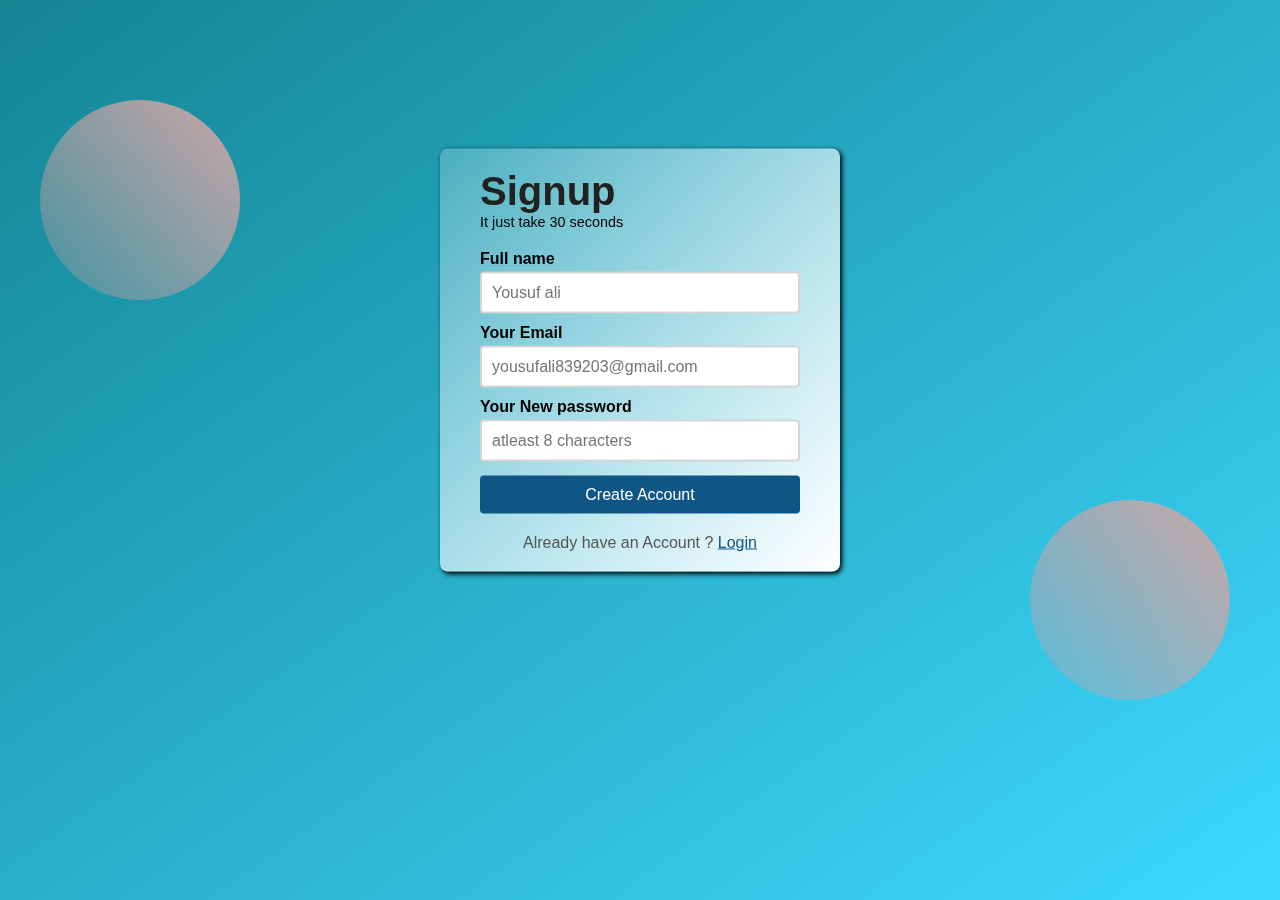
<file: index.html>
<!DOCTYPE html>
<html lang="en">

<head>
    <meta charset="UTF-8">
    <meta http-equiv="X-UA-Compatible" content="IE=edge">
    <meta name="viewport" content="width=device-width, initial-scale=1.0">
    <title>signup</title>
    <link rel="stylesheet" href="style.css">
</head>

<body>

    <div class="outerbox">
        <div class="innnerbox">
            <header class="signup">
                <h1>Signup</h1>
                <p>It just take 30 seconds</p>
            </header>
            <main class="signupbody">
                <form action="#">
                    <p>
                        <label for="fullname">Full name</label>
                        <input type="text" name="" id="fullname" placeholder="Yousuf ali" required>
                    </p>
                    <p>
                        <label for="email">Your Email</label>
                        <input type="email" name="" id="email" placeholder="yousufali839203@gmail.com" required>
                    </p>
                    <p>
                        <label for="password">Your New password</label>
                        <input type="password" name="" id="passsword" placeholder="atleast 8 characters" required>
                    </p>
                    <p>
                        <!-- <label for="fullname">Full name</label> -->
                        <input type="submit" name="" id="submit" value="Create Account">
                    </p>
                </form>
            </main>
            <footer class="signup-footer">

                <p>Already have an Account ? <a href="login.html">Login</a></p>
            </footer>
        </div>
        <div class="circle c1"></div>
        <div class="circle c2"></div>
    </div>
</body>

</html>
</file>
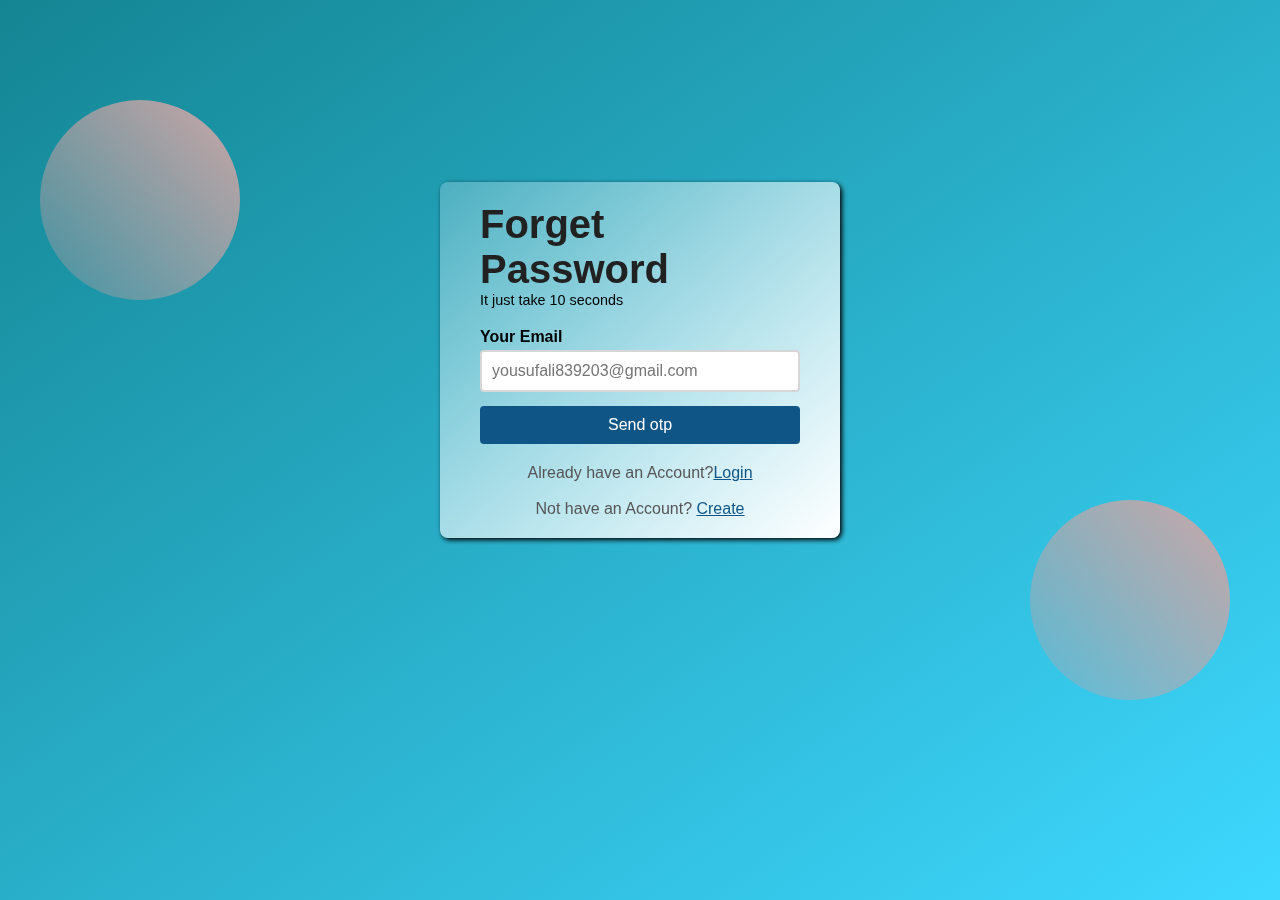
<file: froget.html>
<!DOCTYPE html>
<html lang="en">

<head>
    <meta charset="UTF-8">
    <meta http-equiv="X-UA-Compatible" content="IE=edge">
    <meta name="viewport" content="width=device-width, initial-scale=1.0">
    <title>Forget password</title>
    <link rel="stylesheet" href="style.css">
</head>

<body>

    <div class="outerbox">
        <div class="innnerbox">
            <header class="signup">
                <h1>Forget Password </h1>
                <p>It just take 10 seconds</p>
            </header>
            <main class="signupbody">
                <form action="#">
                    <!-- <p>
                        <label for="fullname">Full name</label>
                        <input type="text" name="" id="fullname" placeholder="Yousuf ali" required>
                    </p> -->
                    <p>
                        <label for="email">Your Email</label>
                        <input type="email" name="" id="email" placeholder="yousufali839203@gmail.com" required>
                    </p>
                    <!-- <p>
                        <label for="password">Your password</label>
                        <input type="password" name="" id="passsword" placeholder="atleast 8 characters" required>
                    </p> -->
                    <p>
                        <!-- <label for="fullname">Full name</label> -->
                        <input type="submit" name="" id="submit" value="Send otp">
                    </p>
                </form>
            </main>
            <footer class="signup-footer">

                <p>Already have an Account?<a href="login.html">Login </a></p><br>
                <p>Not  have an Account? <a href="index.html">Create </a></p>
            </footer>
        </div>
        <div class="circle c1"></div>
        <div class="circle c2"></div>
    </div>
</body>

</html>
</file>
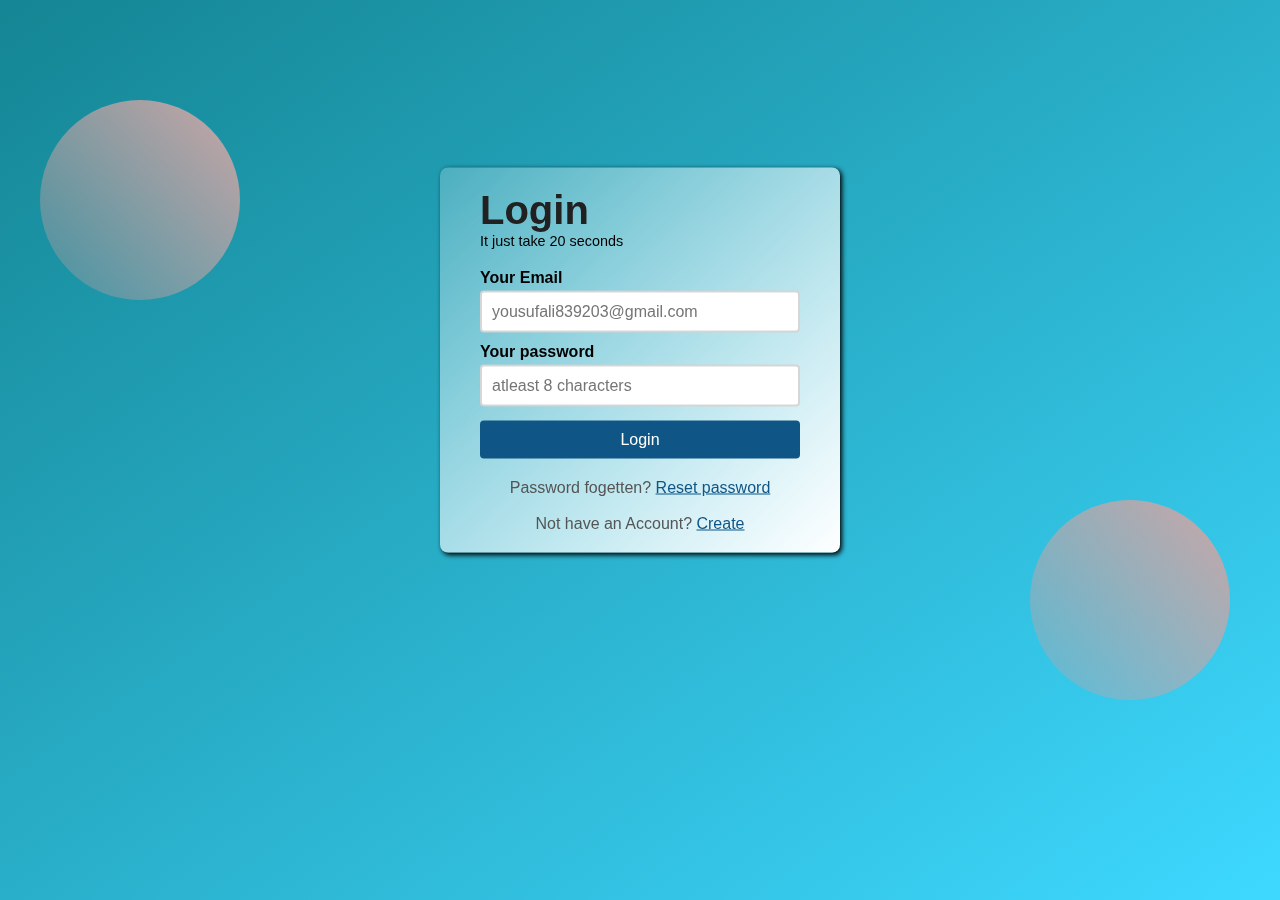
<file: login.html>
<!DOCTYPE html>
<html lang="en">

<head>
    <meta charset="UTF-8">
    <meta http-equiv="X-UA-Compatible" content="IE=edge">
    <meta name="viewport" content="width=device-width, initial-scale=1.0">
    <title>Login</title>
    <link rel="stylesheet" href="style.css">

    <style>

        
    </style>
</head>

<body>

    <div class="outerbox">
        <div class="innnerbox">
            <header class="signup">
                <h1>Login </h1>
                <p>It just take 20 seconds</p>
            </header>
            <main class="signupbody">
                <form action="#">
                    <!-- <p>
                        <label for="fullname">Full name</label>
                        <input type="text" name="" id="fullname" placeholder="Yousuf ali" required>
                    </p> -->
                    <p>
                        <label for="email">Your Email</label>
                        <input type="email" name="" id="email" placeholder="yousufali839203@gmail.com" required>
                    </p>
                    <p>
                        <label for="password">Your password</label>
                        <input type="password" name="" id="passsword" placeholder="atleast 8 characters" required>
                    </p>
                    <p>
                        <!-- <label for="fullname">Full name</label> -->
                        <input type="submit" name="" id="submit" value="Login">
                    </p>
                </form>
            </main>
            <footer class="signup-footer">

                <p>Password fogetten? <a href="froget.html">Reset password </a></p><br>
                <p>Not  have an Account? <a href="index.html">Create </a></p>
            </footer>
        </div>
        <div class="circle c1"></div>
        <div class="circle c2"></div>
    </div>
</body>

</html>
</file>
<file: style.css>
*{
    margin: 0;
    padding: 0;
    box-sizing: border-box;
    
}
body{
    font-family:Arial, Helvetica, sans-serif;
}
.outerbox{
    width: 100vw;
    height: 100vh;
    background: linear-gradient(to top left,#3ed8ff,#148593);
}
.innnerbox{
    width: 400px;
    margin: 0 auto;
    position: relative;
    top: 40%;
    transform: translateY(-50%);
   padding: 20px 40px;
    /* background-color: #ffffff09; */
    background: linear-gradient(to top left ,#ffffffff,#ffffff33);
    border-radius: 8px;
    box-shadow: 2px 2px 5px black;
    z-index: 2;
    backdrop-filter: blur(8px);

}
.signup h1{
    font-size: 2.5rem;
    color: #212121;
}
.signup p{
font-size: 0.9rem;
columns: #5555;

}
.signupbody{
    margin: 20px 0;
}
.signupbody p{
    margin: 10px 0;
}
.signupbody p label{
    display: block;
    font-weight: bold;
}
.signupbody p input{
    width: 100%;
    margin: ;
    padding: 10px;
    border: 2px solid #cccc;
    border-radius: 4px;
    font-size: 1rem;
    margin-top: 4px;
}

#submit{
    background-color: #0f5686;
    border: none;
    color: white;
    cursor: pointer;
}

#submit:hover{
    background-color: #083a5b;
}
.signup-footer p {
    color: #555;
    text-align: center;
}
.signup-footer p a{
    color: #0f5686;
}

.circle{
    width: 200px;
    height: 200px;
    border-radius: 50%;
    background:linear-gradient(to top right,#e4949433,#caa6a6 );
    position: absolute;

    
}
.c1{
    top: 100px;
    left: 40px;
}
.c2{
    bottom:200px;
    right: 50px;
}
</file>
